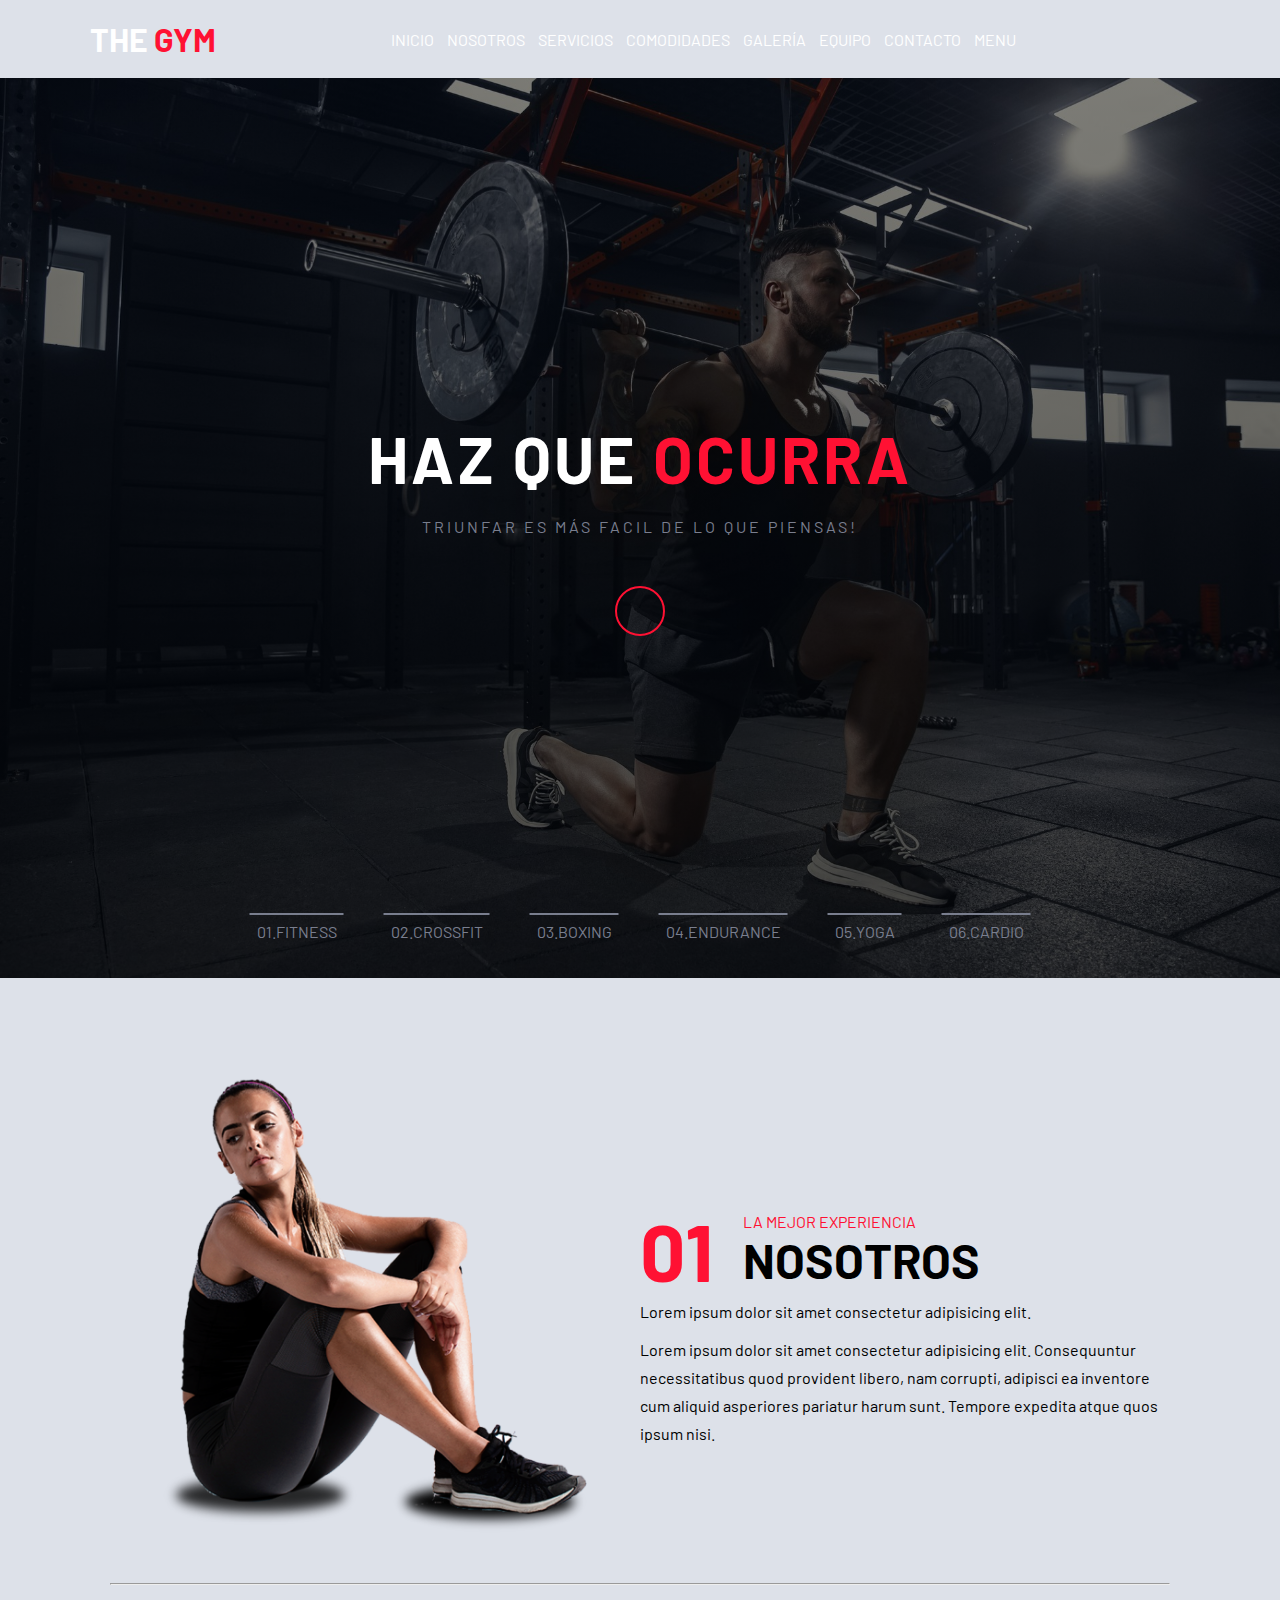
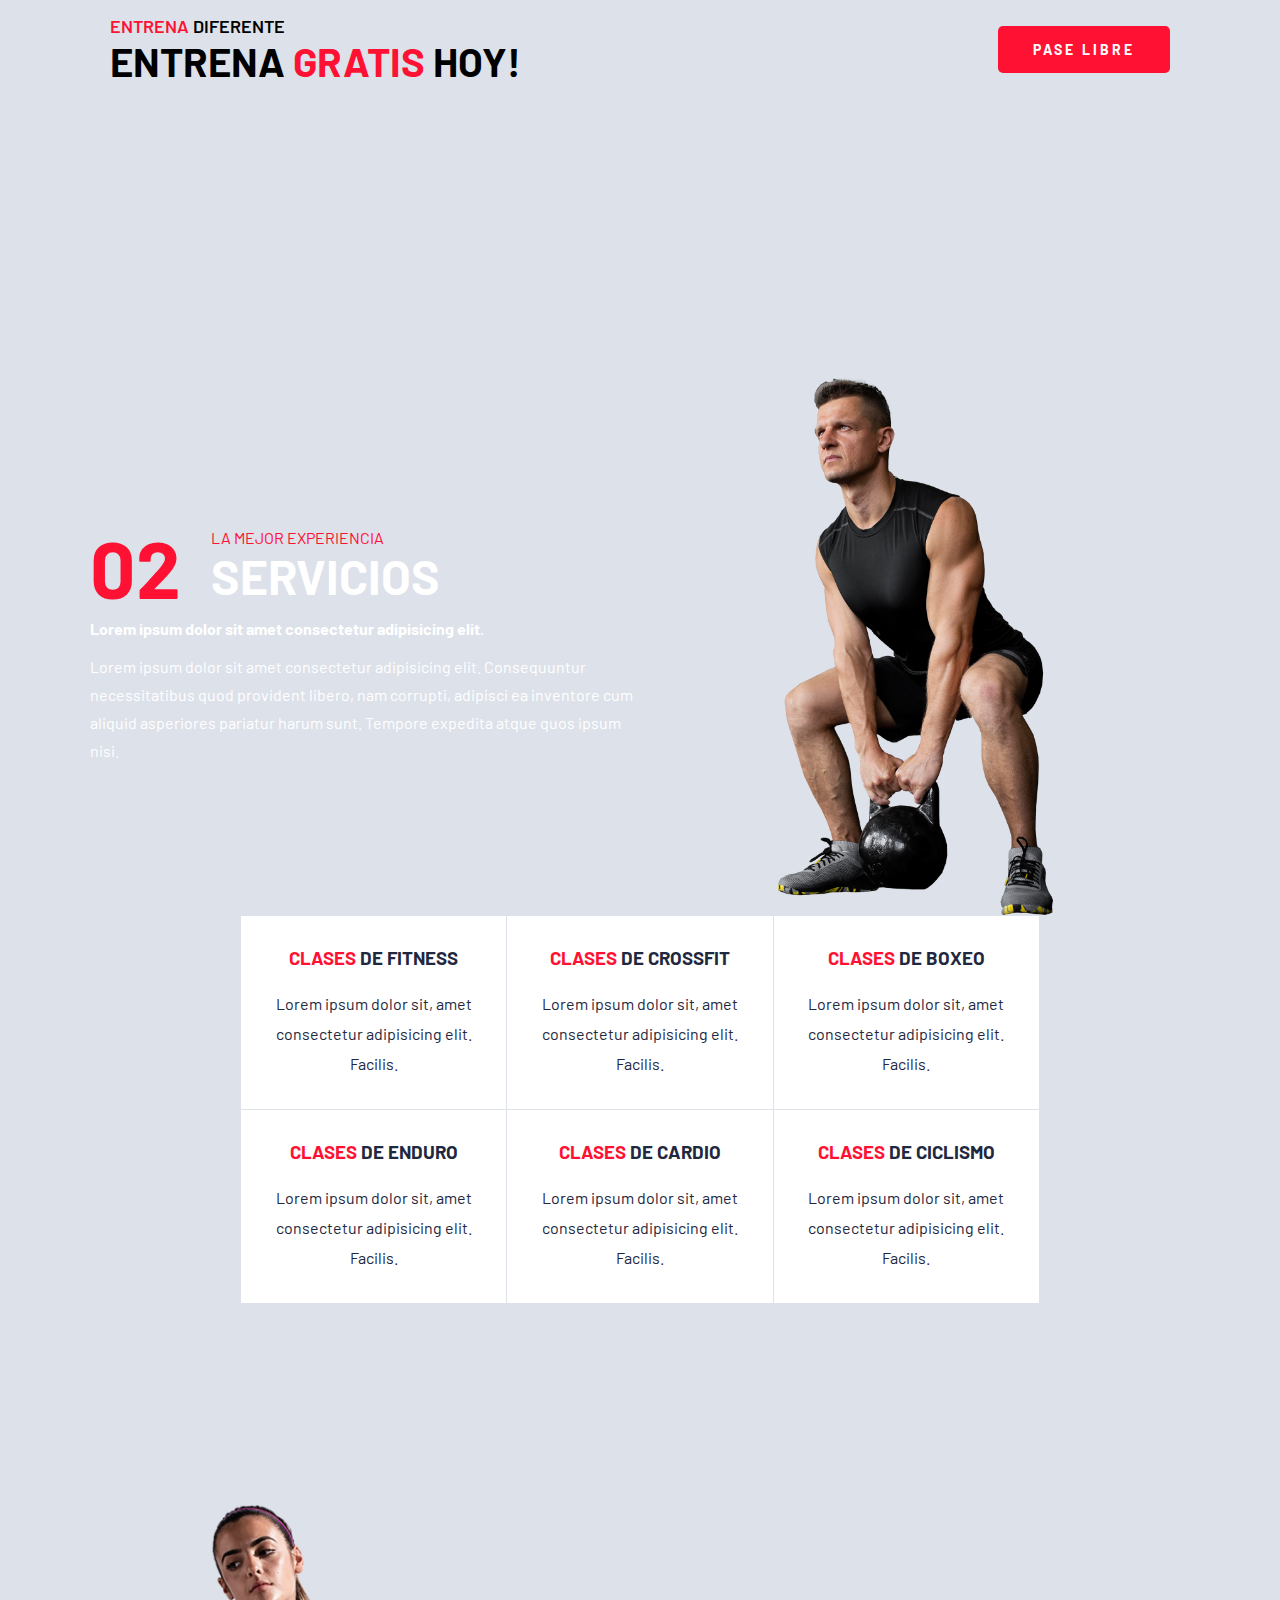
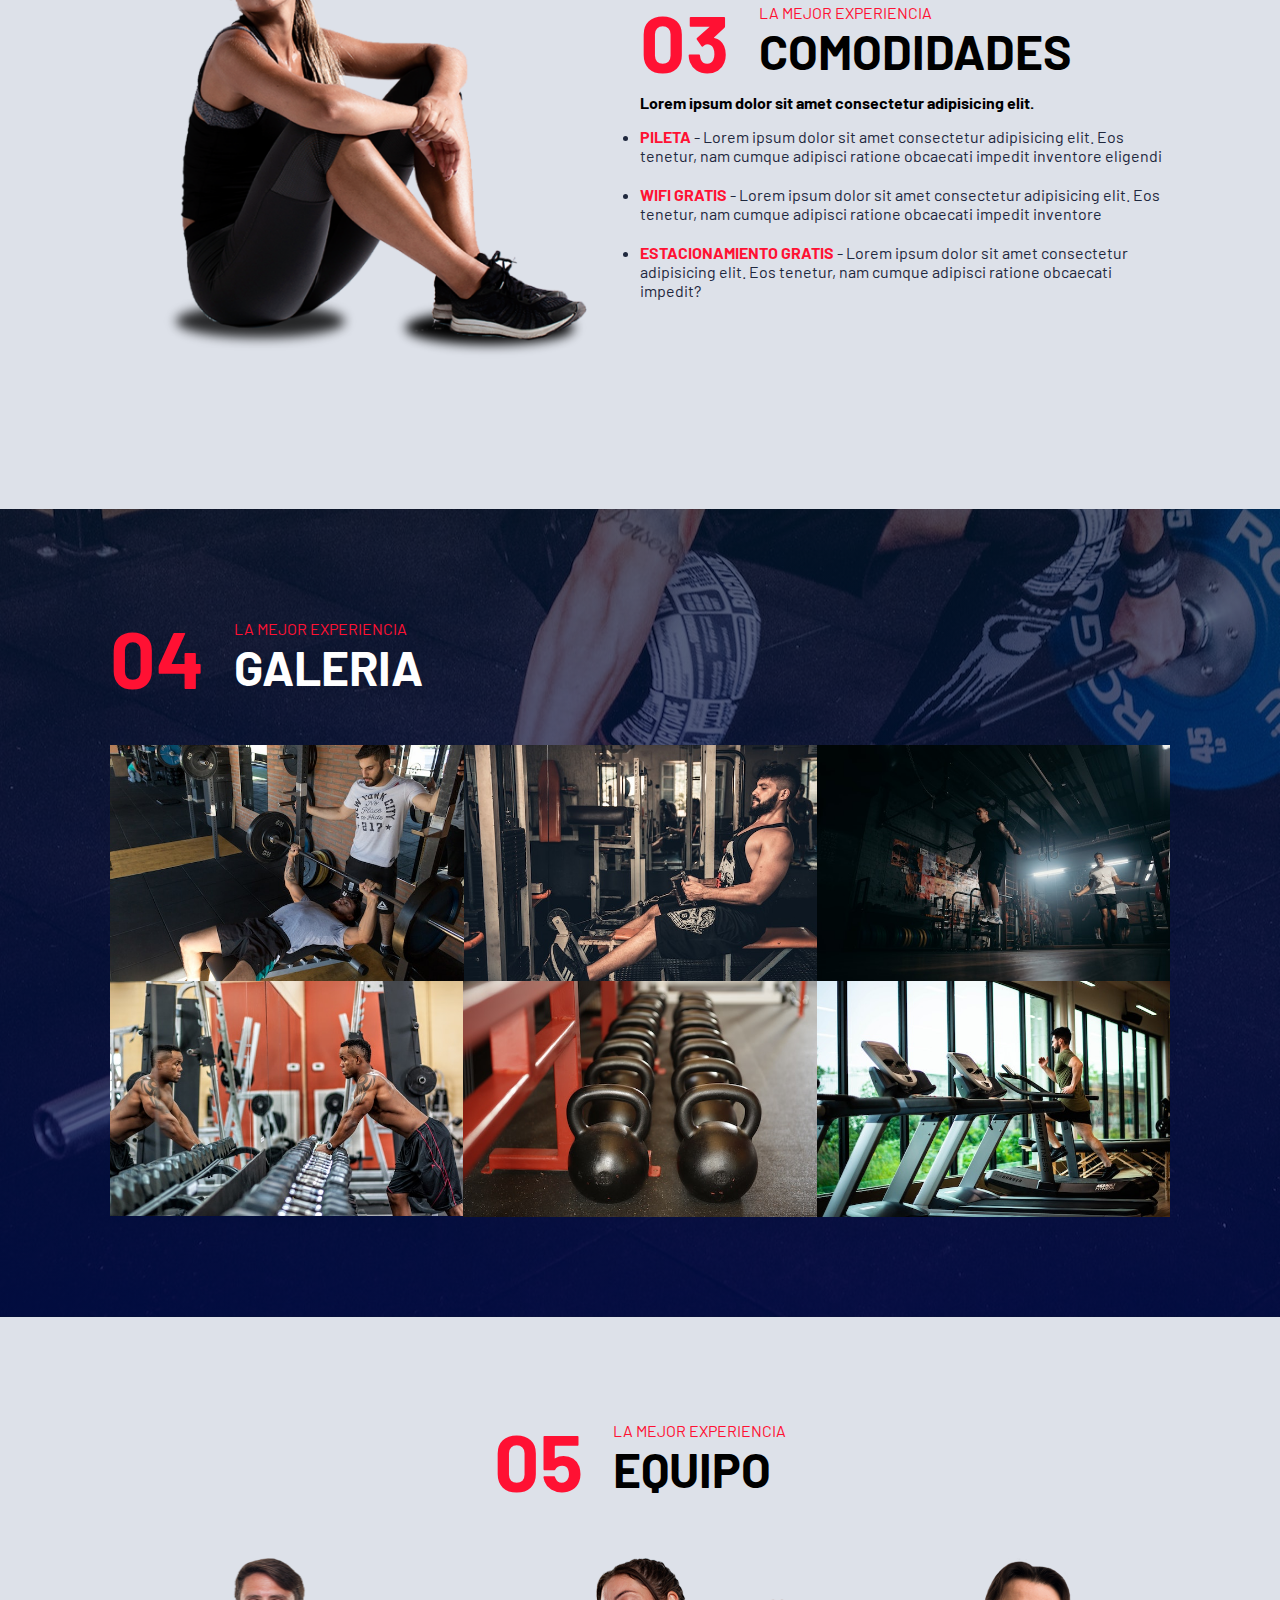
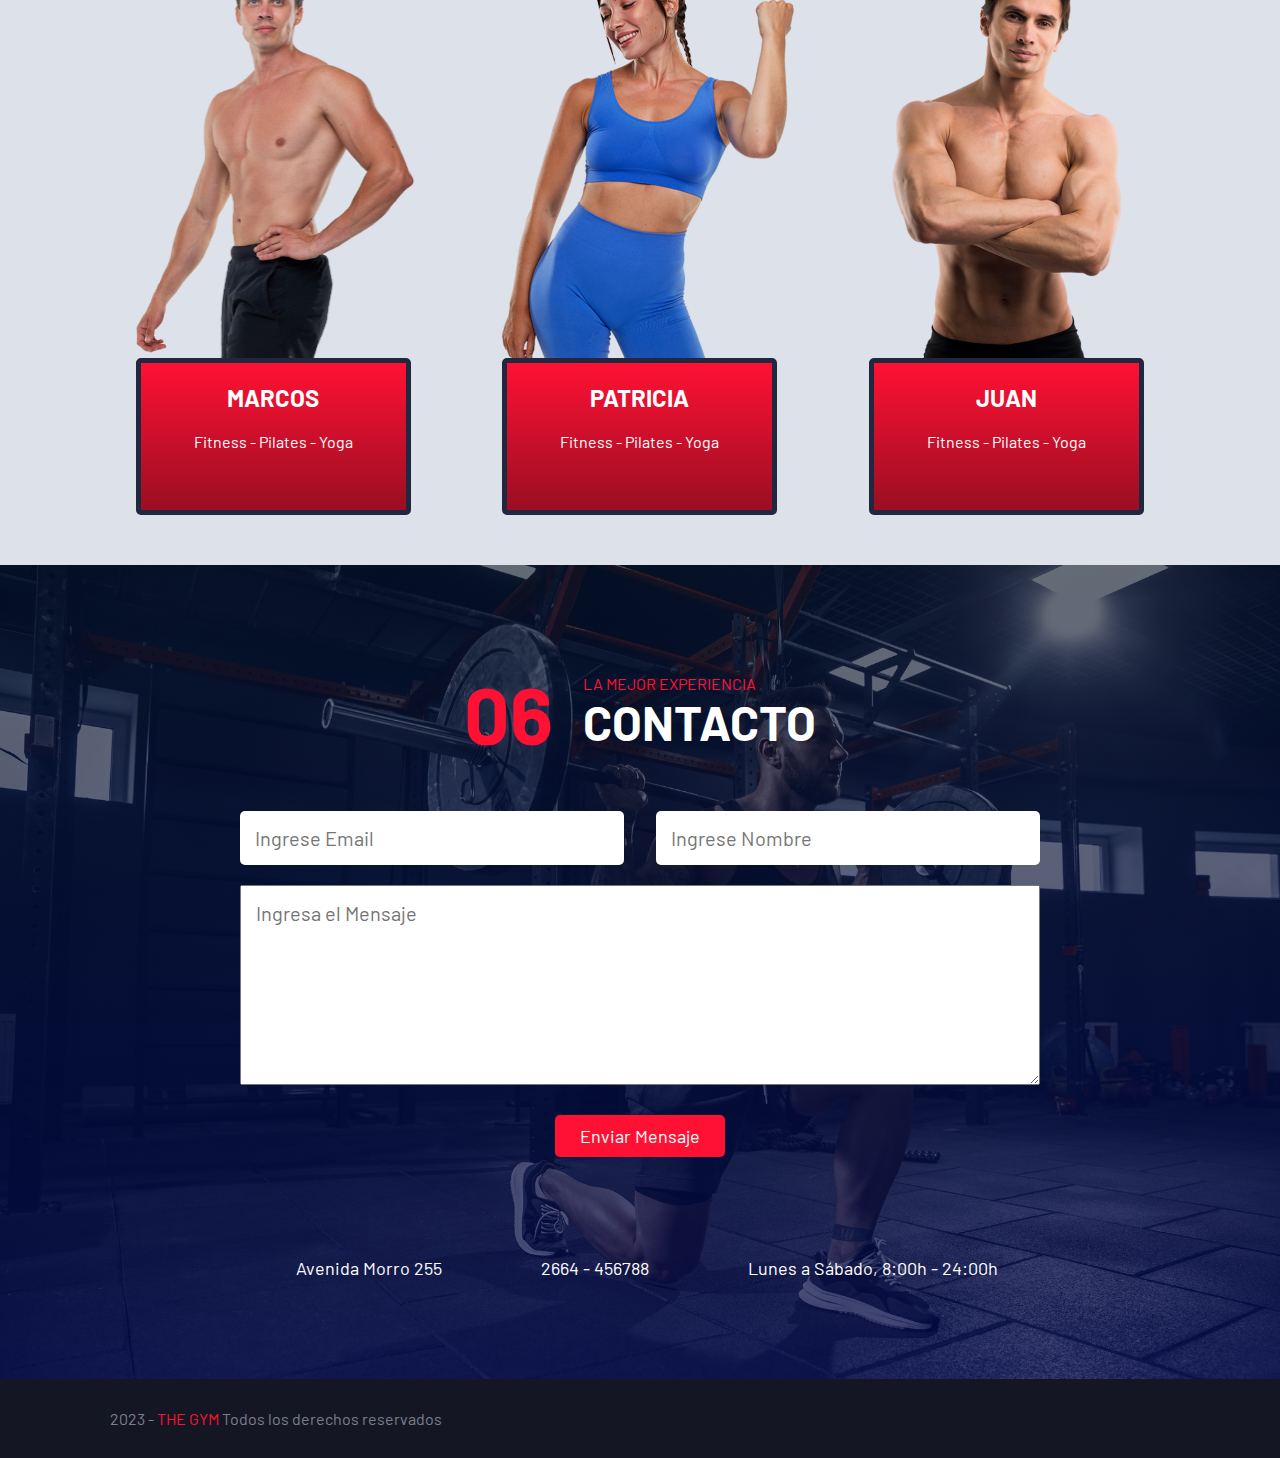
<file: P2_DPWEB/index.html>
<!DOCTYPE html>
<html lang="es">
<head>
    <meta charset="UTF-8">
    <meta http-equiv="X-UA-Compatible" content="IE=edge">
    <meta name="viewport" content="width=device-width, initial-scale=1.0">
    <link rel="stylesheet" href="https://cdnjs.cloudflare.com/ajax/libs/font-awesome/6.2.1/css/all.min.css" integrity="sha512-MV7K8+y+gLIBoVD59lQIYicR65iaqukzvf/nwasF0nqhPay5w/9lJmVM2hMDcnK1OnMGCdVK+iQrJ7lzPJQd1w==" crossorigin="anonymous" referrerpolicy="no-referrer" />
    <link rel="stylesheet" href="index.css">
    <title>THE GYM</title>
</head>
<body>
    <!-- MENU -->
    <div class="contenedor-header">
        <header>
            <h1>THE <span class="txtRojo">GYM</span></h1>
            <nav id="nav">
                <a href="#inicio" onclick="seleccionar()">inicio</a>
                <a href="#nosotros" onclick="seleccionar()">Nosotros</a>
                <a href="#servicios" onclick="seleccionar()">Servicios</a>
                <a href="#comodidades" onclick="seleccionar()">Comodidades</a>
                <a href="#galeria" onclick="seleccionar()">Galería</a>
                <a href="#equipo" onclick="seleccionar()">Equipo</a>
                <a href="#contacto" onclick="seleccionar()">Contacto</a>
                <a href="menu.html">Menu</a>
            </nav>
            <div class="redes">
                <a href="#"><i class="fa-brands fa-facebook-f"></i></a>
                <a href="#"><i class="fa-brands fa-twitter"></i></a>
                <a href="#"><i class="fa-brands fa-square-instagram"></i></a>
            </div>
            <!-- Icono del menu responsive -->
            <div id="icono-nav" class="nav-responsive" onclick="mostrarOcultarMenu()">
                <i class="fa-solid fa-bars"></i>
            </div>                
        </header>
    </div>

    <!-- SECCION INICIO -->
    <section id="inicio" class="inicio">
        <div class="contenido-seccion">
            <div class="info">
                <h2>HAZ QUE <span class="txtRojo">OCURRA</span></h2>
                <p>Triunfar es más facil de lo que piensas!</p>
                <a href="#nosotros" class="btn-mas">
                    <i class="fa-solid fa-circle-chevron-down"></i>
                </a>
            </div>
            <div class="opciones">
                <div class="opcion">
                    01.FITNESS
                </div>
                <div class="opcion">
                    02.CROSSFIT
                </div>
                <div class="opcion">
                    03.BOXING
                </div>
                <div class="opcion">
                    04.ENDURANCE
                </div>
                <div class="opcion">
                    05.YOGA
                </div>
                <div class="opcion">
                    06.CARDIO
                </div>
            </div>
        </div>
    </section>

    <!-- SECCION NOSOTROS -->
    <section id="nosotros" class="nosotros">
        <div class="fila">
            <div class="col">
                <img src="img/nosotros.png" alt="">
            </div>
            <div class="col">
                <div class="contenedor-titulo">
                    <div class="numero">
                        01
                    </div>
                    <div class="info">
                        <span class="frase">LA MEJOR EXPERIENCIA</span>
                        <h2>NOSOTROS</h2>
                    </div>
                </div>
                <p class="p-especial">Lorem ipsum dolor sit amet consectetur adipisicing elit.</p>
                <p>Lorem ipsum dolor sit amet consectetur adipisicing elit. Consequuntur necessitatibus quod provident libero, nam corrupti, adipisci ea inventore cum aliquid asperiores pariatur harum sunt. Tempore expedita atque quos ipsum nisi.</p>
            </div>
        </div>
        <hr>
        <div class="fila-nosotros">
            <div class="col1">
                <span class="frase">
                    <span class="txtRojo">ENTRENA</span> DIFERENTE
                </span>
                <h2>ENTRENA <span class="txtRojo">GRATIS</span> HOY!</h2>
            </div>
            <div class="col2">
                <button>PASE LIBRE</button>
            </div>
        </div>
    </section>

    <!-- SECCION SERVICIOS -->
    <section class="servicios" id="servicios">
        <div class="contenido-seccion">
            <div class="fila">
                <div class="col">
                    <div class="contenedor-titulo">
                        <div class="numero">
                            02
                        </div>
                        <div class="info">
                            <span class="frase">LA MEJOR EXPERIENCIA</span>
                            <h2>SERVICIOS</h2>
                        </div>
                    </div>
                    <p class="p-especial">Lorem ipsum dolor sit amet consectetur adipisicing elit.</p>
                    <p>Lorem ipsum dolor sit amet consectetur adipisicing elit. Consequuntur necessitatibus quod provident libero, nam corrupti, adipisci ea inventore cum aliquid asperiores pariatur harum sunt. Tempore expedita atque quos ipsum nisi.</p>
                </div>
                <div class="col">
                    <img src="img/servicios.png" alt="">
                </div>
            </div>
        </div>
        <div class="info-servicios">
            <table>
                <tr>
                    <td>
                        <i class="fa-solid fa-person-walking"></i>
                        <h3><span class="txtRojo">Clases </span> de Fitness</h3>
                        <p>Lorem ipsum dolor sit, amet consectetur adipisicing elit. Facilis.</p>
                    </td>
                    <td>
                        <i class="fa-solid fa-dumbbell"></i>
                        <h3><span class="txtRojo">Clases </span> de Crossfit</h3>
                        <p>Lorem ipsum dolor sit, amet consectetur adipisicing elit. Facilis.</p>
                    </td>
                    <td>
                        <i class="fa-solid fa-mitten"></i>
                        <h3><span class="txtRojo">Clases </span> de Boxeo</h3>
                        <p>Lorem ipsum dolor sit, amet consectetur adipisicing elit. Facilis.</p>
                    </td>
                </tr>
                <tr>
                    <td>
                        <i class="fa-solid fa-clock"></i>
                        <h3><span class="txtRojo">Clases </span> de Enduro</h3>
                        <p>Lorem ipsum dolor sit, amet consectetur adipisicing elit. Facilis.</p>
                    </td>
                    <td>
                        <i class="fa-solid fa-heart-circle-bolt"></i>
                        <h3><span class="txtRojo">Clases </span> de Cardio</h3>
                        <p>Lorem ipsum dolor sit, amet consectetur adipisicing elit. Facilis.</p>
                    </td>
                    <td>
                        <i class="fa-solid fa-bicycle"></i>
                        <h3><span class="txtRojo">Clases </span> de Ciclismo</h3>
                        <p>Lorem ipsum dolor sit, amet consectetur adipisicing elit. Facilis.</p>
                    </td>
                </tr>
            </table>
        </div>
    </section>

    <!-- SECCION COMODIDADES -->
    <section id="comodidades" class="comodidades">
        <div class="fila">
            <div class="col">
                <img src="img/nosotros.png" alt="">
            </div>
            <div class="col">
                <div class="contenedor-titulo">
                    <div class="numero">
                        03
                    </div>
                    <div class="info">
                        <span class="frase">LA MEJOR EXPERIENCIA</span>
                        <h2>COMODIDADES</h2>
                    </div>
                </div>
                <p class="p-especial">Lorem ipsum dolor sit amet consectetur adipisicing elit.</p>
                <ul>
                    <li><span>PILETA</span> - Lorem ipsum dolor sit amet consectetur adipisicing elit. Eos tenetur, nam cumque adipisci ratione obcaecati impedit inventore eligendi</li>
                    <li><span>WIFI GRATIS</span> - Lorem ipsum dolor sit amet consectetur adipisicing elit. Eos tenetur, nam cumque adipisci ratione obcaecati impedit inventore</li>
                    <li><span>ESTACIONAMIENTO GRATIS</span> - Lorem ipsum dolor sit amet consectetur adipisicing elit. Eos tenetur, nam cumque adipisci ratione obcaecati impedit?</li>
                </ul>
            </div>
        </div>
    </section>

    <!-- SECCION GALERIA -->
    <section class="galeria" id="galeria">
        <div class="contenido-seccion">
            <div class="contenedor-titulo">
                <div class="numero">
                    04
                </div>
                <div class="info">
                    <span class="frase">LA MEJOR EXPERIENCIA</span>
                    <h2>GALERIA</h2>
                </div>
            </div>
            <div class="fila">
                <div class="col">
                    <img src="img/f1.jpg" alt="">
                </div>
                <div class="col">
                    <img src="img/f2.jpg" alt="">
                </div>
                <div class="col">
                    <img src="img/f3.jpg" alt="">
                </div>
            </div>
            <div class="fila">
                <div class="col">
                    <img src="img/f4.jpg" alt="">
                </div>
                <div class="col">
                    <img src="img/f5.jpg" alt="">
                </div>
                <div class="col">
                    <img src="img/f6.jpg" alt="">
                </div>
            </div>
        </div>
    </section>
    
    <!-- SECCION EQUIPO -->
    <section class="equipo" id="equipo">
        <div class="contenido-seccion">
            <div class="contenedor-titulo">
                <div class="numero">
                    05
                </div>
                <div class="info">
                    <span class="frase">LA MEJOR EXPERIENCIA</span>
                    <h2>EQUIPO</h2>
                </div>
            </div>
            <div class="fila">
                <div class="col">
                    <img src="img/e1.png" alt="">
                    <div class="info">
                        <h2>MARCOS</h2>
                        <p>Fitness - Pilates - Yoga</p>
                        <a href="#">
                            <i class="fa-brands fa-facebook-f"></i>
                        </a>
                        <a href="#">
                            <i class="fa-brands fa-twitter"></i>
                        </a>
                    </div>
                </div>
                <div class="col">
                    <img src="img/e2.png" alt="">
                    <div class="info">
                        <h2>PATRICIA</h2>
                        <p>Fitness - Pilates - Yoga</p>
                        <a href="#">
                            <i class="fa-brands fa-facebook-f"></i>
                        </a>
                        <a href="#">
                            <i class="fa-brands fa-twitter"></i>
                        </a>
                    </div>
                </div>
                <div class="col">
                    <img src="img/e3.png" alt="">
                    <div class="info">
                        <h2>JUAN</h2>
                        <p>Fitness - Pilates - Yoga</p>
                        <a href="#">
                            <i class="fa-brands fa-facebook-f"></i>
                        </a>
                        <a href="#">
                            <i class="fa-brands fa-twitter"></i>
                        </a>
                    </div>
                </div>
            </div>
        </div>
    </section>

    <!-- SECCION CONTACTO -->
    <section class="contacto" id="contacto">
        <div class="contenido-seccion">
            <div class="contenedor-titulo">
                <div class="numero">
                    06
                </div>
                <div class="info">
                    <span class="frase">LA MEJOR EXPERIENCIA</span>
                    <h2>CONTACTO</h2>
                </div>
            </div>
            <div class="fila">
                <div class="col">
                    <input type="text" placeholder="Ingrese Email">
                </div>
                <div class="col">
                    <input type="text" placeholder="Ingrese Nombre">
                </div>
            </div>
            <div class="mensaje">
                <textarea name="" id="" cols="30" rows="10" placeholder="Ingresa el Mensaje"></textarea>
                <button>Enviar Mensaje</button>
            </div>
            <div class="fila-datos">
                <div class="col">
                    <i class="fa-solid fa-location-dot"></i>
                    Avenida Morro 255
                </div>
                <div class="col">
                    <i class="fa-solid fa-phone"></i>
                    2664 - 456788
                </div>
                <div class="col">
                    <i class="fa-regular fa-clock"></i>
                    Lunes a Sábado, 8:00h - 24:00h
                </div>
            </div>
        </div>

    </section>

    <footer>
        <div class="info">
            <p>2023 - <span class="txtRojo">THE GYM</span> Todos los derechos reservados</p>
            <div class="redes">
                <a href="#">
                    <i class="fa-brands fa-facebook-f"></i>
                </a>
                <a href="#">
                    <i class="fa-brands fa-twitter"></i>
                </a>
                <a href="#">
                    <i class="fa-brands fa-instagram"></i>
                </a>
                <a href="#">
                    <i class="fa-brands fa-youtube"></i>
                </a>
            </div>
        </div>
    </footer>
    
</body>
</html>
</file>
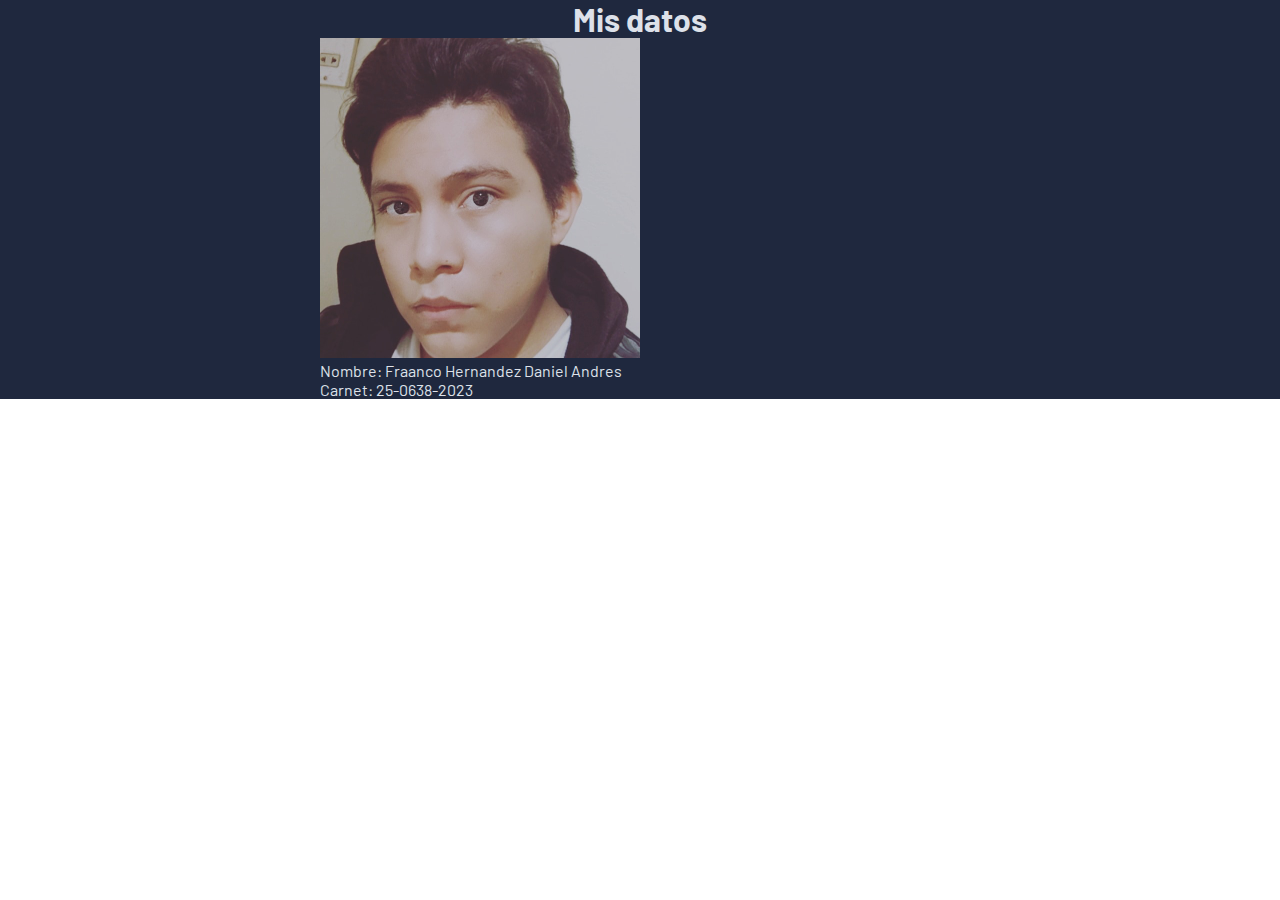
<file: P2_DPWEB/menu.html>
<!DOCTYPE html>
<html lang="en">
<head>
    <meta charset="UTF-8">
    <meta name="viewport" content="width=device-width, initial-scale=1.0">
    <link rel="stylesheet" href="menu.css">
    <title>Información</title>
</head>
<body>

    <main>
        <section>
            <div class="flex">
                <h1>Mis datos</h1>
            </div>
            <div class="flex">
                <ul>
                    <li class="image"><img src="img/daniel.jpg" alt="Franco"></li>
                    <li>Nombre: Fraanco Hernandez Daniel Andres</li>
                    <li>Carnet: 25-0638-2023</li>
                </ul>
            </div>
        </section>
    </main>
</body>
</html>
</file>
<file: P2_DPWEB/index.css>
@import url('https://fonts.googleapis.com/css2?family=Barlow:ital,wght@0,100;0,200;0,300;0,400;0,500;0,600;0,700;0,800;0,900;1,100;1,200;1,300;1,400;1,500;1,600;1,700;1,800;1,900&display=swap');

* {
    font-family: "Barlow";
    margin: 0px;
    padding: 0px;
    box-sizing: border-box;
}

html {
    scroll-behavior: smooth;
}

body {
    background-color: #dde1e9;
}

.contenedor-header header {
    max-width: 1100px;
    margin: auto;
    width: 100%;
    display: flex;
    justify-content: space-between;
    align-items: center;
    padding: 20px 0;
    color: #ffffff;
}

.txtRojo {
    color: #ff1133;
}

.contenedor-header header nav a {
    display: inline-block;
    text-decoration: none;
    color: #ffffff;
    padding: 5px;
    text-transform: uppercase;
}

.contenedor-header header nav a:hover {
    color: #ff1133;
}

.nav-responsive {
    display: none;
    font-size: 25px;
}

/* *********** */
/* SECCIÓN INICIO */
/* *********** */

.inicio {
    height: 100vh;
    background: linear-gradient(rgba(0, 1, 3, 0.5), rgba(0,0,0,.7)),url("img/fondo.jpg");
    background-size: cover;
    background-position: center center;
    color: #ffffff;
    position: relative;
}

.inicio  .contenido-seccion {
    max-width: 1100px;
    margin: auto;
}

.inicio .info {
    width: fit-content;
    margin: auto;
    position: absolute;
    top: 50%;
    left: 50%;
    transform: translate(-50%,-50%);
    text-align: center;
}

.inicio .info h2 {
    font-size: 4rem;
    letter-spacing: 3px;
}

.inicio .info p {
    margin: 20px;
    color: #797e8e;
    font-size: 16px;
    letter-spacing: 3px;
    text-transform: uppercase;
}

.inicio .info .btn-mas {
    width: 50px;
    margin: auto;
    height: 50px;
    border: 2px solid #ff1133 ;
    display: flex;
    justify-content: center;
    align-items: center;
    border-radius: 50%;
    color:#ff1133 ;
    margin-top: 50px;
    text-decoration: none;
}

.opciones {
    position: absolute;
    display: flex;
    justify-content: space-between;
    bottom: 30px;
    left: 50%;
    transform: translateX(-50%);
}

.inicio .opciones .opcion {
    border-top: 2px solid #797e8e;
    padding: 7px;
    color: #797e8e;
    margin: 0 20px;
}

/* SECCION NOSOTROS */
.nosotros {
    max-width: 1100px;
    margin: auto;
    height: 100vh;
    background-color: #dde1e9;
    padding	 :100px 20px;
}

.nosotros .fila {
    display	 :flex;
    align-items	 : center;
}

.nosotros .fila .col {
    width: 50%;
}

.nosotros .fila .col img {
    width: 80%;
    display	:block;
    margin: auto;
    margin-bottom: 50px;
}

.nosotros .fila .col .contenedor-titulo {
    display: flex;
    align-items: center;
}

.nosotros .fila .col .contenedor-titulo .numero {
    color:#ff1133;
    font-weight:bold;
    display	 :block;
    font-size :5rem;
}

.nosotros .fila .col .contenedor-titulo .info {
    margin-left: 30px;
}

.nosotros .fila .col .contenedor-titulo .info .frase {
    color: #ff1133;
}

.nosotros .fila .col .contenedor-titulo .info h2 {
    font-size: 3rem;
}

.nosotros .fila .col p {
    margin-bottom: 10px;
    line-height: 28px;
}

.nosotros .fila .col p-especial {
    font-weight: bold;
}

.nosotros hr {
    margin-bottom: 30px;
}

.nosotros .fila-nosotros {
    display: flex;
    justify-content: space-between;
    align-items: center;
}

.nosotros .fila-nosotros .frase {
    font-size: 18px;
    font-weight: 600;
}

.nosotros .fila-nosotros h2 {
    font-size: 2.5rem;
}

.nosotros .fila-nosotros button {
    background-color: #ff1133;
    border: none;
    color: #ffffff;
    padding: 15px 35px;
    font-size: 14px;
    letter-spacing: 3px;
    font-weight: bold;
    border-radius: 5px;
    cursor: pointer;
}


/* ********** */
/* SERVICIOS */
/* ********** */

.servicios { 
    color: #fff;
    position: relative;
}


.servicios .contenido-seccion {
    background: linear-gradient = rgba(0, 14, 41, 0.6) rgba(0, 7, 78, 0.7) url("img/fondo-servicios.jpg ");
    background-size: cover;
    background-position: center center;
    margin: auto;
    padding: 0px 20px;
}

.servicios .contenido-seccion .fila {
    max-width: 1100px;
    margin: auto;
    display: flex;
    align-items: center;
    padding: 100px 0px;
}

.servicios .contenido-seccion .fila .col {
    width: 50%;
}

.servicios .contenido-seccion .fila .col img {
    display: block;
    width: 50%;
    margin: auto;
}

.servicios .fila .col .contenedor-titulo {
    display: flex;
    align-items: center;
}

.servicios .fila .col .contenedor-titulo .numero {
    color: #ff1133;
    font-weight: bold;
    display: block;
    font-size: 5rem;
}

.servicios .fila .col .contenedor-titulo .info  {
    margin-left: 30px;
}

.servicios .fila .col .contenedor-titulo .info .frase {
    color: #ff1133;
}

.servicios .fila .col .contenedor-titulo .info h2 {
    font-size: 3rem;
}

.servicios .fila .col p {
    margin-bottom: 10px;
    line-height: 28px;
}

.servicios .fila .col .p-especial {
    font-weight: bold;
}

.servicios .info-servicios {
    max-width: 800px;
    margin: auto;
}

.servicios .info-servicios table {
    text-align: center;
    background-color: #ffffff;
    color: #1f283e;
    border-collapse: collapse;
    position: relative;
    bottom: 100px;
}

.servicios .info-servicios table td {
    padding: 30px;
    border: 1px solid #dde1e9;
}

.servicios .info-servicios table td i {
    color: #ff1133;
    font-size: 2.5rem;
    margin-bottom: 20px;
}

.servicios .info-servicios h3 {
    margin-bottom: 20px;
    text-transform: uppercase;
}

.servicios .info-servicios p {
    line-height: 30px;
}

/* *********** */
/* COMODIDADES */
/* *********** */

.comodidades {
    max-width: 1100px;
    margin: auto;
    background-color: #dde1e9;
    padding: 100px 20px;
}

.comodidades .fila {
    display: flex;
    align-items: center;
}

.comodidades .fila .col {
    width: 50%;
}

.comodidades .fila .col img {
    width: 80%;
    display: block;
    margin: auto;
    margin-bottom: 50px;
}

.comodidades .fila .col .contenedor-titulo {
    display: flex;
    align-items: center;
}

.comodidades .fila .col .contenedor-titulo .numero {
    color: #ff1133;
    font-weight: bold;
    display: block;
    font-size: 5rem;
}

.comodidades .fila .col .contenedor-titulo .info {
    margin-left: 30px;
}

.comodidades .fila .col .contenedor-titulo .info .frase {
    color: #ff1133;
}

.comodidades .fila .col .contenedor-titulo .info h2 {
    font-size: 3rem;
}

.comodidades .fila .col p {
    margin-bottom: 10px;
    line-height: 28px;
}

.comodidades .fila .col .p-especial {
    font-weight: bold;
}

.comodidades .fila .col li {
    margin-bottom: 20px;
    color: #1f283e;
}

.comodidades .fila .col li span {
    font-weight: bold;
    color: #ff1133;
}

/* ********** */
/* GALERIA */
/* ********** */

.galeria {
    color: #fff;
    background: linear-gradient(rgba(0, 14, 41, 0.6), rgba(0, 7, 78, 0.7)), url(img/fondo-galeria.jpg);
    background-size: cover;
    background-position: center center;
    padding: 100px 0;
}

.galeria .contenido-seccion {
    max-width: 1100px;
    margin: auto;
    padding: 0 20px;
}

.galeria .contenedor-titulo {
    display: flex;
    align-items: center;
    margin-bottom: 40px;
}

.galeria .contenedor-titulo .numero {
    color: #ff1133;
    font-weight: bold;
    display: block;
    font-size: 5rem;
}

.galeria .contenedor-titulo .info {
    margin-left: 30px;
}

.galeria .contenedor-titulo .info .frase {
    color: #ff1133;
}

.galeria .contenedor-titulo .info h2 {
    font-size: 3rem;
}

.galeria .fila {
    display: flex;
}

.galeria .fila .col img {
    width: 100%;
    display: block;
}

/* *********** */
/* ENTRENADORES */
/* *********** */

.equipo {
    max-width: 1100px;
    margin: auto;
    padding-top: 95px;
    background-color: #dde1e9;
}

.equipo .contenedor-titulo {
    display: flex;
    align-items: center;
    width: fit-content;
    margin: auto;
}

.equipo .contenedor-titulo .numero {
    color: #ff1133;
    font-weight: bold;
    display: block;
    font-size: 5rem;
}

.equipo .contenedor-titulo .info {
    margin-left: 30px;
}

.equipo .contenedor-titulo .info .frase {
    color: #ff1133;
}

.equipo .contenedor-titulo .info h2 {
    font-size: 3rem;
}

.equipo .fila {
    margin: 50px 0;
    display: flex;
    justify-content: space-around;
}

.equipo .fila .col {
    width: 25%;
}

.equipo .fila .col img {
    max-height: 400px;
    display: block;
    margin: auto;
}

.equipo .fila .info {
    border: 5px solid #1f283e;
    text-align: center;
    border-radius: 5px;
    padding: 20px;
    background: linear-gradient(#ff1133, #9a0e23);
    color: #fff;
}

.equipo .fila .info p {
    margin: 20px 0;
}

.equipo .fila .info a {
    color: #fff;
    text-decoration: none;
    display: inline-block;
    margin: 0 20px;
    font-size: 20px;
}

/* *********** */
/* CONTACTO */
/* *********** */

.contacto {
    color: #fff;
    background: linear-gradient(rgba(0, 14, 41, 0.6), rgba(0, 7, 78, 0.7)), url(img/fondo.jpg);
    background-size: cover;
    background-position: center center;
    padding: 100px 20px;
}

.contacto .contenido-seccion {
    max-width: 800px;
    margin: auto;
}

.contacto .contenedor-titulo {
    display: flex;
    align-items: center;
    width: fit-content;
    margin: auto;
}

.contacto .contenedor-titulo .numero {
    color: #ff1133;
    font-weight: bold;
    display: block;
    font-size: 5rem;
}

.contacto .contenedor-titulo .info {
    margin-left: 30px;
}

.contacto .contenedor-titulo .info .frase {
    color: #ff1133;
}

.contacto .contenedor-titulo .info h2 {
    font-size: 3rem;
}

.contacto .fila {
    display: flex;
    margin-top: 50px;
    justify-content: space-between;
}

.contacto .fila .col {
    width: 48%;
}

.contacto .fila input {
    width: 100%;
    padding: 15px;
    border: none;
    border-radius: 5px;
    font-size: 20px;
    outline: none;
}

.contacto textarea {
    display: block;
    margin-top: 20px;
    padding: 15px;
    font-size: 20px;
    outline: none;
    width: 100%;
    height: 200px;
}

.contacto button {
    display: block;
    width: fit-content;
    margin: auto;
    margin-top: 30px;
    border: none;
    background-color: #ff1133;
    color: #fff;
    font-size: 18px;
    padding: 10px 25px;
    border-radius: 5px;
    cursor: pointer;
}

.contacto .fila-datos {
    display: flex;
    justify-content: space-around;
    margin-top: 100px;
    font-size: 18px;
    text-align: center;
}

.contacto i {
    color: #ff1133;
    display: inline-block;
    margin-right: 10px;
}

/* *********** */
/* FOOTER */
/* *********** */

footer {
    background-color: #151623;
    padding: 30px 0;
}

footer .info {
    display: flex;
    max-width: 1100px;
    margin: auto;
    justify-content: space-between;
    padding: 0 20px;
}

footer .info p {
    color: #797e8e;
}

footer .info a {
    text-decoration: none;
    color: #797e8e;
    display: inline-block;
    margin: 0 15px;
}

/* *********** */
/* RESPONSIVE */
/* *********** */

@media only screen and (max-width: 900px) {
    header nav {
        position: initial;
        display: none;
        transform: translate(0);
    }

    header .redes {
        display: none;
    }

    .nav-responsive {
        display: block;
    }

    nav.responsive {
        display: flex;
        flex-direction: column;
        justify-content: center;
        position: absolute;
        left: 0;
        top: 0;
        width: 100%;
        height: 100vh;
        background-color: #151623;
        z-index: 99;
    }

    nav.responsive a {
        display: block;
        width: fit-content;
        margin: 10px auto;
        font-size: 30px;
    }

    .inicio .opciones {
        display: none;
    }

    .nosotros .fila {
        display: block;
    }

    .nosotros .fila .col {
        width: 100%;
        margin: auto;
    }

    .nosotros .fila .col img {
        max-width: 200px;
        display: block;
        margin: auto;
    }

    .servicios .contenido-seccion .fila {
        display: block;
    }

    .servicios .contenido-seccion .fila .col {
        width: 100%;
    }

    .comodidades .fila {
        display: block;
    }

    .comodidades .fila .col {
        width: 100%;
    }

    .comodidades .fila .col img {
        max-width: 200px;
    }

    .equipo .fila {
        display: block;
    }

    .equipo .fila .col {
        width: 100%;
        margin-bottom: 20px;
    }

    .equipo .fila .col img {
        max-height: 200px;
    }

    .equipo .fila .info {
        max-width: 250px;
        margin: auto;
    }

    .contacto .fila {
        display: block;
    }

    .contacto .fila .col {
        width: 100%;
        margin-bottom: 20px;
    }

    .contacto .fila-datos {
        display: block;
    }

    .contacto .fila-datos .col {
        margin-bottom: 20px;
    }

    footer .info {
        display: block;
        text-align: center;
    }

    footer .info p {
        margin-bottom: 10px;
    }
}
</file>
<file: P2_DPWEB/menu.css>
@import url('https://fonts.googleapis.com/css2?family=Barlow:ital,wght@0,100;0,200;0,300;0,400;0,500;0,600;0,700;0,800;0,900;1,100;1,200;1,300;1,400;1,500;1,600;1,700;1,800;1,900&display=swap');

* {
    font-family: "Barlow";
    margin: 0px;
    padding: 0px;
    box-sizing: border-box;
}

html {
    scroll-behavior: smooth;
}

.flex {
    display: flex;
    justify-content: center;
    background: #1f283e;
    color: #dde1e9;
}

h1 {
    font-size: 32px;
    font-weight: bold;
}

ul {
    list-style-type: none;
}

.image {
    width: 100%;
}

.image img {
    width: 50%;
}
</file>
